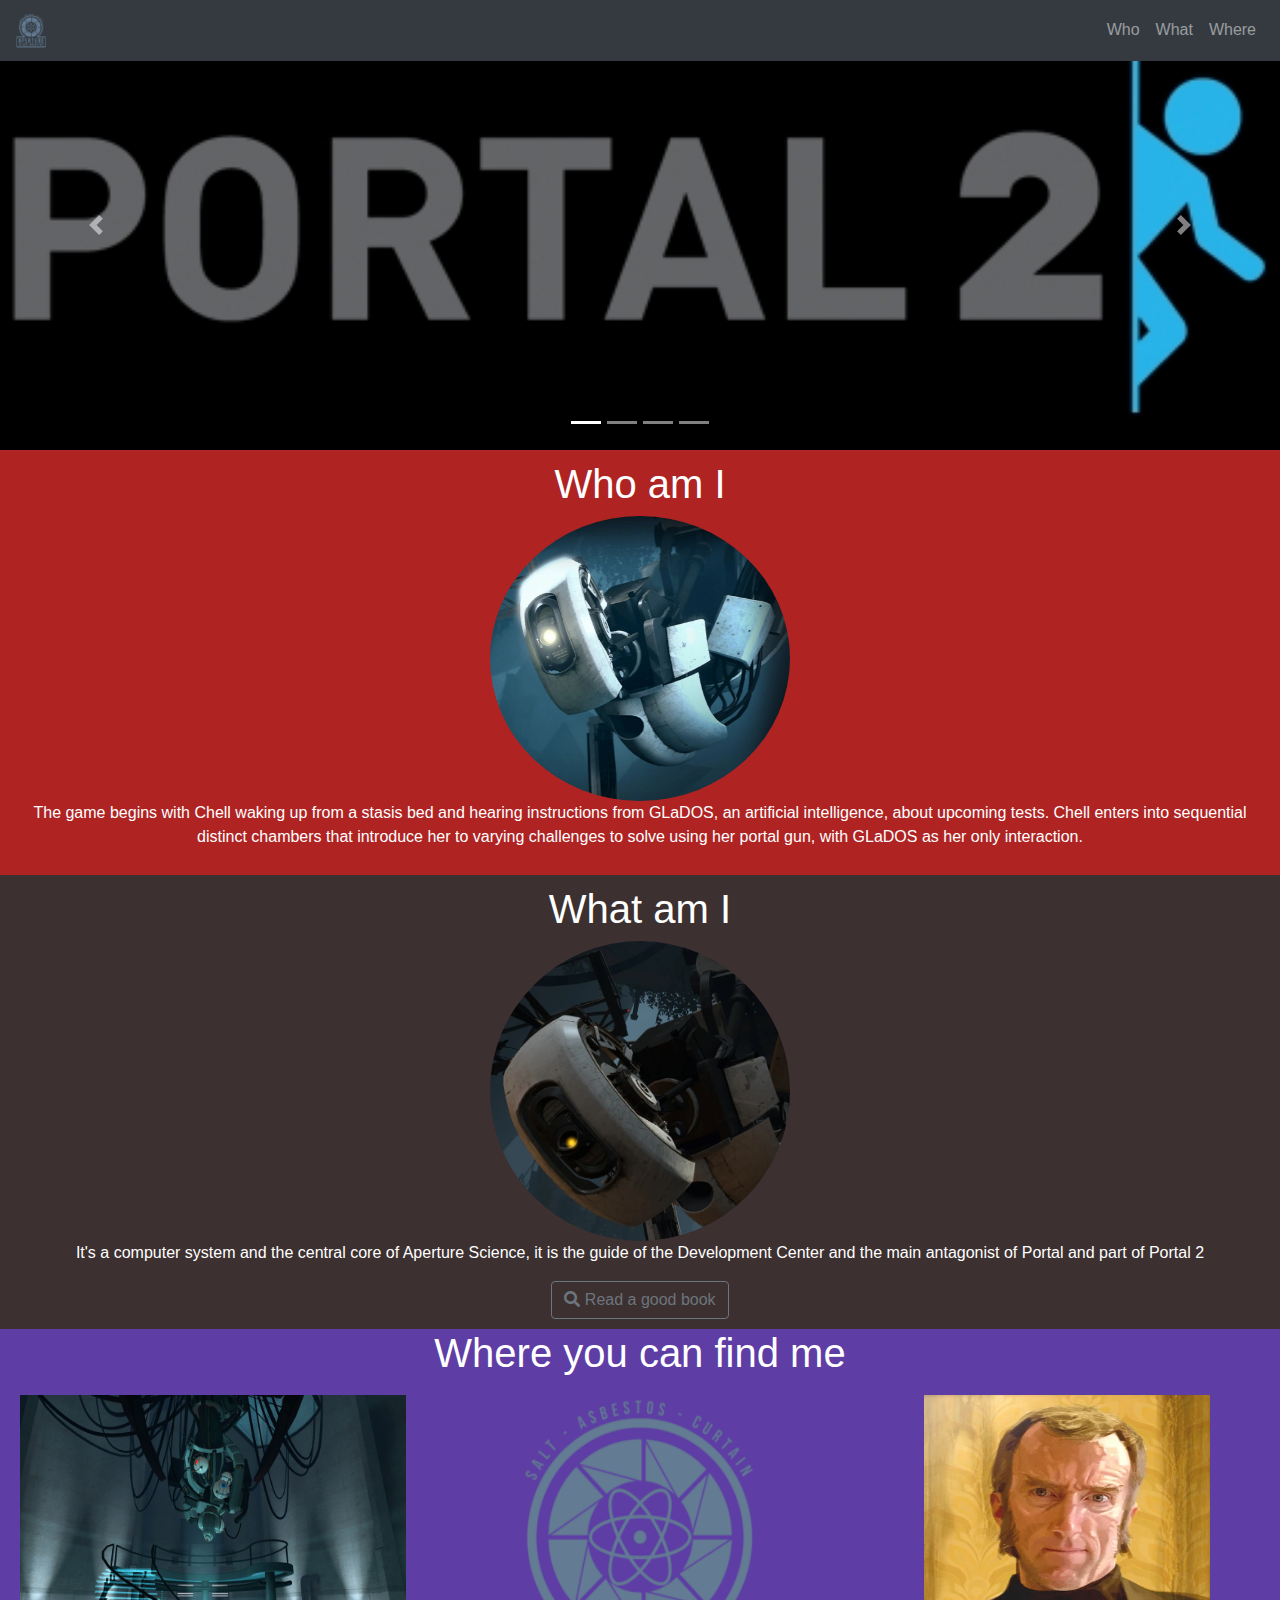
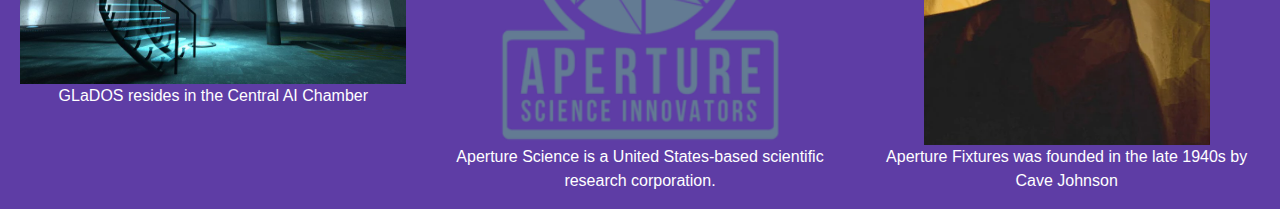
<file: index.html>
<html>
<head>
    <meta charset="UTF-8">
    <meta http-equiv="X-UA-Compatible" content="IE=edge">
    <meta name="viewport" content="width=device-width, initial-scale=1.0">
    <title>Bootstrap</title>
    <link rel="icon" href="../IMG/logo old.ico" type="image/icon">
    <link rel="stylesheet" href="style.css">
    <link rel="stylesheet" href="https://cdn.jsdelivr.net/npm/bootstrap@4.6.1/dist/css/bootstrap.min.css">
    <link rel="stylesheet" href="https://use.fontawesome.com/releases/v5.7.0/css/all.css">
    <!-- <script src="https://ajax.googleapis.com/ajax/libs/jquery/3.4.1/jquery.min.js"></-script>
    <script src="https://maxcdn.bootstrapcdn.com/bootstrap/3.4.0/js/bootstrap.min.js"></script> -->
    <script src="https://cdn.jsdelivr.net/npm/jquery@3.5.1/dist/jquery.slim.min.js"></script>
    <script src="https://cdn.jsdelivr.net/npm/popper.js@1.16.1/dist/umd/popper.min.js"></script>
    <script src="https://cdn.jsdelivr.net/npm/bootstrap@4.6.1/dist/js/bootstrap.bundle.min.js"></script>
</head>

<body>
    <nav class="navbar navbar-expand-md bg-dark navbar-dark fixed-top">
        <a class="navbar-brand" href="#"><img src="../IMG/logo old.jpg" class="img-fluid" height="50" width="30"></a>
        <button class="navbar-toggler" type="button" data-toggle="collapse" data-target="#menulist"><span
                class="navbar-toggler-icon"></span></button>
        <div id="menulist" class="collapse navbar-collapse">
            <ul class="navbar-nav ml-auto">
                <li class="nav-item"><a href="#who" class="nav-link">Who</a></li>
                <li class="nav-item"><a href="#what" class="nav-link">What</a></li>
                <li class="nav-item"><a href="#where" class="nav-link">Where</a></li>
            </ul>
        </div>
    </nav>
    <div id="mycarousel" class="carousel slide" data-ride="carousel">
        <ul class="carousel-indicators">
            <li data-target="#mycarousel" data-slide-to="0" class="active"></li>
            <li data-target="#mycarousel" data-slide-to="1"></li>
            <li data-target="#mycarousel" data-slide-to="2"></li>
            <li data-target="#mycarousel" data-slide-to="3"></li>
        </ul>
        <div class="carousel-inner">
            <div class="carousel-item active">
                <img src="../IMG/portal 2.jpg" alt="Portal 2 image logo">
            </div>
            <div class="carousel-item">
                <img src="../IMG/aperture1.jpg" alt="Aperture science logo wallpaper">
            </div>
            <div class="carousel-item">
                <img src="../IMG/room.png" alt="Chell's room (new)">
            </div>
            <div class="carousel-item">
                <img src="../IMG/room_old.png" alt="Chell's room (after 50000 years)">
            </div>
        </div>
        <a href="#mycarousel" class="carousel-control-prev" data-slide="prev"><span class="carousel-control-prev-icon"></span></a>
        <a href="#mycarousel" class="carousel-control-next" data-slide="next"><span class="carousel-control-next-icon"></span></a>
    </div>
    <div id="who" class="container-fluid text-center who">
        <h1>Who am I</h1>
        <img src="../IMG/glados.jpg" class="rounded-circle img-fluid" alt="glados" height="300px" width="300px">
        <p>The game begins with Chell waking up from a stasis bed and hearing instructions from GLaDOS, an artificial
            intelligence,
            about upcoming tests. Chell enters into sequential distinct chambers that introduce her to varying
            challenges to solve
            using her portal gun, with GLaDOS as her only interaction.</p>
    </div>
    <div id="what" class="container-fluid text-center what">
        <h1>What am I</h1>
        <img src="../IMG/glados old.jpg" class="rounded-circle img-fluid" alt="glados-old" height="300px" width="300px">
        <p>It's a computer system and the central core of Aperture Science, it is the guide of the Development Center
            and the main
            antagonist of Portal and part of Portal 2</p>
        <a href="#" class="btn btn-outline-secondary" data-toggle="modal" data-target="#popup"><span class="fa fa-search"></span> Read a good book</a>
    </div>
    <div class="modal" id="popup">
        <div class="modal-dialog">
            <div class="modal-content">
                <div class="modal-header">
                    <h1>Lab Rat</h1>
                    <button type="button" class="close" data-dismiss="modal"><span>&times;</span></button>
                </div>
                <div class="modal-body">
                    <div class="row">
                        <div class="col-sm-4">
                            <img src="../IMG/book.jpg" alt="No book cover for you!" class="img-fluid">
                        </div>
                        <div class="col-sm-8">
                            <p><span class="right">The comic follows Doug Rattman, a lab worker at Aperture Science with a history of schizophrenia, who survives GLaDOS's attempt to murder every employee in the Aperture Science facility when she is first turned on. Sneaking through the facility, he watches from the shadows as Chell is tested by GLaDOS...</span></p>
                        </div>
                    </div>
                </div>
                <div class="modal-footer">
                    <div class="">
                        <a type="button" role="link" class="btn btn-primary" target="_blank" href="https://www.thinkwithportals.com/comic/">Reading Site</a>
                    </div>
                    <div class="">
                        <button type="button" data-dismiss="modal" class="btn btn-danger">Okay!</button>
                    </div>
                    
                </div>
            </div>
        </div>
    </div>
    <div id="where" class="container-fluid text-center where">
        <h1>Where you can find me</h1>
        <div class="row">
            <div class="col-sm-4">
                <img src="../IMG/chamber.jpg" alt="" width="386" height="289">
                <p>GLaDOS resides in the Central AI Chamber</p>
            </div>
            <div class="col-sm-4">
                <img src="../IMG/logo old.jpg" alt="" width="286" height="350">
                <p>Aperture Science is a United States-based scientific research corporation.</p>
            </div>
            <div class="col-sm-4">
                <img src="../IMG/cave.jpg" alt="" width="286" height="350">
                <p>Aperture Fixtures was founded in the late 1940s by Cave Johnson</p>
            </div>
        </div>
    </div>
</body>
</html>
</file>
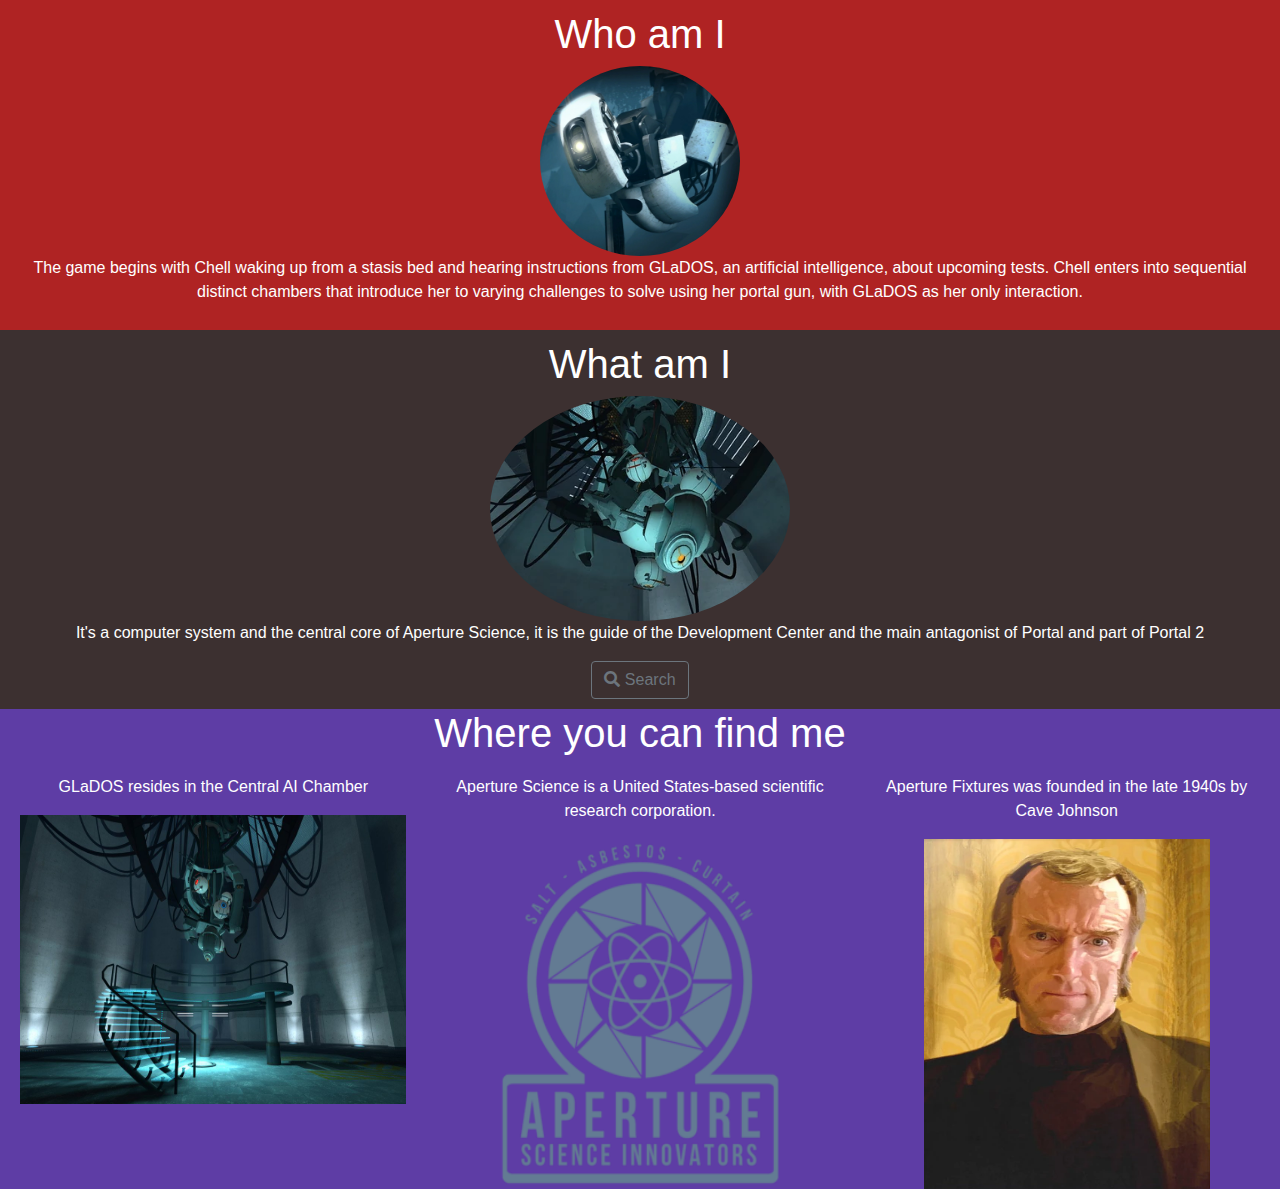
<file: Bootstrap webpage/index.html>
<html>
    <head>
        <title>Bootstrap</title>
        <link rel="stylesheet" href="https://cdn.jsdelivr.net/npm/bootstrap@4.6.1/dist/css/bootstrap.min.css">
        <link rel="stylesheet" href="https://use.fontawesome.com/releases/v5.7.0/css/all.css">
        <link rel="stylesheet" href="style.css">
        <script src="https://cdn.jsdelivr.net/npm/jquery@3.5.1/dist/jquery.slim.min.js"></script>
    </head>
    <body>
        <div class="container-fluid text-center who">
            <h1>Who am I</h1>
            <img src="glados.jpg" class="rounded-circle img-fluid" alt="glados" height="200px" width="200px">
            <p>The game begins with Chell waking up from a stasis bed and hearing instructions from GLaDOS, an artificial intelligence,
            about upcoming tests. Chell enters into sequential distinct chambers that introduce her to varying challenges to solve
            using her portal gun, with GLaDOS as her only interaction.</p>
        </div>
        <div class="container-fluid text-center what">
            <h1>What am I</h1>
            <img src="glados old.jpg" class="rounded-circle img-fluid" alt="glados-old" height="300px" width="300px">
            <p>It's a computer system and the central core of Aperture Science, it is the guide of the Development Center and the main
            antagonist of Portal and part of Portal 2</p>
            <a href="#" class="btn btn-outline-secondary"><span class="fa fa-search"></span> Search</a>
        </div>
        <div class="container-fluid text-center where">
            <h1>Where you can find me</h1>
            <div class="row">
            <div class="col-sm-4">
                <p>GLaDOS resides in the Central AI Chamber</p>
                <img src="chamber.jpg" alt="" width="386" height="289">
            </div>
            <div class="col-sm-4">
                <p>Aperture Science is a United States-based scientific research corporation.</p>
                <img src="logo old.jpg" alt="" width="286" height="350">
            </div>
            <div class="col-sm-4">
                <p>Aperture Fixtures was founded in the late 1940s by Cave Johnson</p>
                <img src="cave.jpg" alt="" width="286" height="350">
            </div>
        </div>
    </div>
    </body>
</html>
</file>
<file: style.css>
.who{
    background-color: rgb(175, 35, 35);
    color: rgb(255, 255, 255);
    padding: 10px;
}
.what{
    background-color: rgb(60, 48, 48);
    color: rgb(255, 255, 255);
    padding: 10px;
}
.where {
    background-color: rgb(94, 61, 165);
    color: rgb(255, 255, 255);
}
.col-sm-4{
    margin-top: 10px;
}
#mycarousel{
    width: 100%;
}
.carousel img{
    width: 100%;
    height: 50vh;
    object-fit: cover;
}
</file>
<file: Bootstrap webpage/style.css>
.who{
    background-color: rgb(175, 35, 35);
    color: rgb(255, 255, 255);
    padding: 10px;
}
.what{
    background-color: rgb(60, 48, 48);
    color: rgb(255, 255, 255);
    padding: 10px;
}
.where {
    background-color: rgb(94, 61, 165);
    color: rgb(255, 255, 255);
}
.col-sm-4{
    margin-top: 10px;
}
</file>
